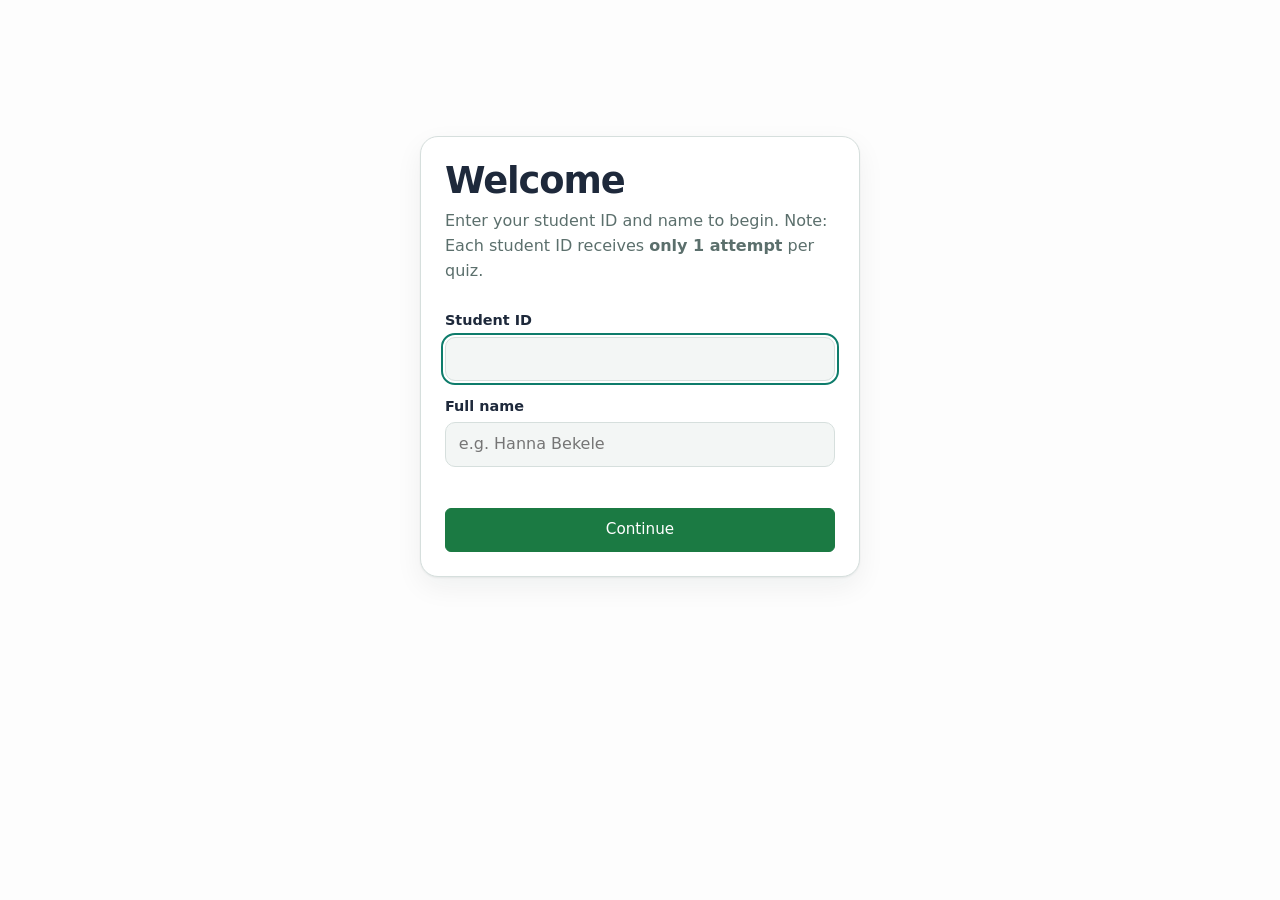
<file: index.html>
<!DOCTYPE html>
<html lang="en">
<head>
<meta charset="utf-8">
<meta name="viewport" content="width=device-width,initial-scale=1">
<title>Practice Quizzes</title>
<meta name="description" content="Practice quizzes arranged just for you.">
<link rel="stylesheet" href="style.css">
<style>
  :root {
    --osz: 1.05rem;
    --primary: #1b7a43;
    --primary-hover: #156336;
    --danger: #dc2626;
    --text: #1e293b;
    --text-muted: #64748b;
    --bg-badge: #e9ecef;
  }

  body {
    font-family: system-ui, -apple-system, BlinkMacSystemFont, "Segoe UI", Roboto, sans-serif;
    color: var(--text);
    margin: 0;
    padding: 1.5rem 1rem;
    display: flex;
    justify-content: center;
    background-color: #fdfdfd;
  }

  main {
    width: 100%;
    max-width: 680px;
  }

  /* Question Header */
  .q {
    font-size: var(--osz);
    font-weight: 600;
    line-height: 1.5;
    margin: 1.25rem 0 1rem;
  }
  .q .no {
    font-weight: 700;
    margin-right: 0.25rem;
  }

  /* --- Option Styling --- */
  .opts {
    display: flex;
    flex-direction: column;
    gap: 0.6rem;
    margin: 1.25rem 0;
  }

  .opt {
    display: flex;
    align-items: center;
    gap: 0.85rem;
    padding: 0.5rem 0.75rem;
    border-radius: 8px;
    cursor: pointer;
    user-select: none;
    font-size: var(--osz);
    color: var(--text);
    outline: none;
    transition: background-color 0.15s ease;
  }

  .opt:hover {
    background-color: #f8fafc;
  }

  .opt:focus-visible {
    box-shadow: 0 0 0 2px var(--primary);
  }

  /* Circular Badge (Unselected) */
  .opt .ltr {
    width: 32px;
    height: 32px;
    flex-shrink: 0;
    border-radius: 50%;
    background-color: var(--bg-badge);
    color: var(--text-muted);
    font-weight: 700;
    font-size: 0.95rem;
    display: inline-flex;
    align-items: center;
    justify-content: center;
    transition: background-color 0.15s ease, color 0.15s ease;
  }

  /* --- Selected Badge State --- */
  .opt.sel .ltr {
    background-color: var(--primary);
    color: #ffffff;
  }

  .opt.sel {
    font-weight: 500;
    color: #0f172a;
  }

  /* Navigation & Utility */
  .nav2 {
    display: flex;
    gap: 0.5rem;
    margin-top: 1.5rem;
    justify-content: flex-end;
  }
  .nav2 .exit { margin-right: auto; }
  .btn {
    padding: 0.55rem 1.1rem;
    border-radius: 6px;
    border: 1px solid #cbd5e1;
    background: #fff;
    font-size: 0.95rem;
    cursor: pointer;
  }
  .btn.primary {
    background: var(--primary);
    border-color: var(--primary);
    color: #fff;
    font-weight: 500;
  }
  .btn.primary:hover { background: var(--primary-hover); }
  .btn.ghost { border-color: transparent; background: transparent; }
  .btn.ghost:hover { background: #f1f5f9; }
  .btn:disabled { opacity: 0.55; cursor: not-allowed; }

  .rtop {
    display: flex;
    align-items: center;
    gap: 1rem;
    color: var(--text-muted);
    font-size: 0.9rem;
    margin-bottom: 1rem;
  }
  .prog {
    flex: 1;
    height: 6px;
    background: #e2e8f0;
    border-radius: 99px;
    overflow: hidden;
  }
  .prog i {
    display: block;
    height: 100%;
    background: var(--primary);
  }
  .exp {
    margin-top: 1rem;
    padding: 0.85rem;
    background: #f8fafc;
    border-left: 4px solid var(--primary);
    border-radius: 4px;
  }
  .toast {
    position: fixed;
    bottom: 1.5rem;
    left: 50%;
    transform: translateX(-50%);
    background: #1e293b;
    color: #fff;
    padding: 0.6rem 1.2rem;
    border-radius: 99px;
    font-size: 0.9rem;
    z-index: 999;
  }
  .warning-badge {
    display: inline-block;
    padding: 0.2rem 0.6rem;
    background: #fee2e2;
    color: #991b1b;
    border-radius: 4px;
    font-size: 0.8rem;
    font-weight: 600;
  }
</style>
</head>
<body>
<main id="app"></main>
<div class="toast" id="toast" role="status" hidden></div>

<script src="common.js"></script>
<script>
window.$ = window.$ || (s => document.querySelector(s));
window.L = window.L || ['A', 'B', 'C', 'D', 'E', 'F', 'G', 'H'];
window.esc = window.esc || (s => String(s ?? '').replace(/&/g, '&amp;').replace(/</g, '&lt;').replace(/>/g, '&gt;').replace(/"/g, '&quot;'));
window.lsJSON = window.lsJSON || ((k, d) => { try { return JSON.parse(localStorage.getItem(k)) ?? d; } catch { return d; } });
window.lsSet = window.lsSet || ((k, v) => localStorage.setItem(k, v));
window.lsDel = window.lsDel || (k => localStorage.removeItem(k));
window.toast = window.toast || (m => {
  const t = $('#toast'); if (!t) return;
  t.textContent = m; t.hidden = false;
  clearTimeout(t._t); t._t = setTimeout(() => (t.hidden = true), 2600);
});
window.setStatus = window.setStatus || ((id, m, c) => {
  const el = $('#' + id); if (!el) return;
  el.textContent = m; el.className = 'status ' + (c || '');
});

const ALLOWED_IDS = Array.from({length: 10}, (_, i) => 'vac' + (i + 1));
const RESULTS_URL = '';
const TAGLINE = 'Only one attempt is allowed per student ID. Questions are arranged uniquely for you.';
const normId = s => s.replace(/\s+/g, '').toLowerCase();
const isAllowed = id => ALLOWED_IDS.includes(normId(id));

/* ---- data ---- */
const SAMPLE = [
  { q: 'Compassion means deep sympathy for suffering plus a strong desire to:', o: ['Ignore it', 'Transfer the patient', 'Alleviate it', 'Record it'], a: 2, e: 'Compassion involves both feeling empathy and taking action to help.' },
  { q: 'Which Gradle property generates the package for the R class and BuildConfig?', o: ['applicationId', 'namespace', 'versionName', 'packageName'], a: 1, e: 'namespace controls where R and BuildConfig are generated.' },
  { q: 'What uniquely identifies your app on a device and on Google Play?', o: ['Namespace', 'Source package folder', 'Application ID', 'App label'], a: 2, e: 'The application ID is the identity of the app.' }
];
const DEMO = { id: 'demo', title: 'Sample quiz', count: SAMPLE.length };
let index = null, indexErr = false;

async function loadIndex() {
  try {
    const r = await fetch('quizzes/index.json?v=' + Date.now(), { cache: 'no-store' });
    if (!r.ok) throw 0;
    index = (await r.json()).quizzes || [];
    indexErr = false;
  } catch {
    index = [DEMO];
    indexErr = true;
  }
  return index;
}

async function loadQuiz(id) {
  if (id === 'demo') return { title: DEMO.title, questions: SAMPLE };
  const r = await fetch(`quizzes/${encodeURIComponent(id)}.json?v=${Date.now()}`, { cache: 'no-store' });
  if (!r.ok) throw new Error('Could not load that quiz.');
  return r.json();
}

/* ---- identity & shuffle ---- */
const me = {
  get() { const o = lsJSON('qm-student', null); return o && o.id && o.name && isAllowed(o.id) ? o : null; },
  set(id, name) { id = id.trim(); lsSet('qm-student', JSON.stringify({ id, name: name.trim().replace(/\s+/g, ' '), key: normId(id) })); },
  clear() { lsDel('qm-student'); }
};

function hash32(s) {
  let h = 1779033703 ^ s.length;
  for (let i = 0; i < s.length; i++) {
    h = Math.imul(h ^ s.charCodeAt(i), 3432918353);
    h = h << 13 | h >>> 19;
  }
  h = Math.imul(h ^ h >>> 16, 2246822507);
  h = Math.imul(h ^ h >>> 13, 3266489909);
  return (h ^= h >>> 16) >>> 0;
}

function seeded(seed) {
  let a = hash32(seed);
  return () => {
    a |= 0; a = a + 0x6D2B79F5 | 0;
    let t = Math.imul(a ^ a >>> 15, 1 | a);
    t = t + Math.imul(t ^ t >>> 7, 61 | t) ^ t;
    return ((t ^ t >>> 14) >>> 0) / 4294967296;
  };
}

function shuffleWith(arr, rand) {
  const a = [...arr];
  for (let n = a.length - 1; n > 0; n--) {
    const j = Math.floor(rand() * (n + 1));
    [a[n], a[j]] = [a[j], a[n]];
  }
  return a;
}

const FIXED = /\b(?:all|none|both|neither)\s+(?:of\s+)?(?:the\s+)?(?:above|these|them)\b|\b(?:both\s+)?\(?[A-D]\)?\s+(?:and|&|or)\s+\(?[A-D]\)?\b|\bany of the above\b/i;

function personalize(questions, key, quizId) {
  const rand = seeded(key + '|' + quizId);
  return shuffleWith(questions.map((q, i) => ({ ...q, qi: i })), rand).map(q => {
    if (q.o.some(t => FIXED.test(t))) return { ...q, om: q.o.map((_, i) => i) };
    const perm = shuffleWith(q.o.map((_, i) => i), rand);
    return { ...q, o: perm.map(i => q.o[i]), a: q.a > -1 ? perm.indexOf(q.a) : -1, om: perm };
  });
}

/* ---- stats & sync ---- */
const bkey = id => (me.get()?.key || '') + ':' + id;
const hasAttempted = id => (lsJSON('qm-att', {})[bkey(id)] || 0) >= 1;
const bump = k => { const a = lsJSON('qm-att', {}); a[k] = (a[k] || 0) + 1; lsSet('qm-att', JSON.stringify(a)); return a[k]; };
const setBest = (id, r, t) => { id = bkey(id); const b = lsJSON('qm-best', {}), o = b[id]; if (!o || r / t >= o.r / o.t) b[id] = { r, t }; lsSet('qm-best', JSON.stringify(b)); };
const outbox = { get: () => lsJSON('qm-outbox', []), set(a) { lsSet('qm-outbox', JSON.stringify(a)); } };

function submitResult(right, total) {
  if (!RESULTS_URL || !total || R.sent) return;
  R.sent = true;
  const st = me.get();
  outbox.set([...outbox.get(), {
    sid: Math.random().toString(36).slice(2) + Date.now().toString(36),
    quizId: R.id, title: R.title, studentId: st.id, name: st.name,
    attempt: 1, score: right, total, secs: Math.round((Date.now() - R.t0) / 1000),
    answers: R.Q.map((q, k) => ({ qi: q.qi, oi: R.picks[k] == null ? -1 : q.om[R.picks[k]] }))
  }]);
  flushOutbox(true);
}

let flushing = false;
async function flushOutbox(show) {
  if (!RESULTS_URL || flushing) return;
  flushing = true;
  try {
    while (outbox.get().length > 0) {
      const p = outbox.get()[0];
      const r = await fetch(RESULTS_URL, {
        method: 'POST',
        headers: { 'Content-Type': 'text/plain;charset=utf-8' },
        body: JSON.stringify(p)
      });
      if (!r.ok) throw 0;
      const j = await r.json();
      if (!j.ok && j.error !== 'unknown student') throw 0;
      outbox.set(outbox.get().filter(x => x.sid !== p.sid));
    }
    if (show) setStatus('sub-st', 'Result submitted successfully.', 'ok');
  } catch {
    if (show) setStatus('sub-st', 'Result saved locally. It will sync automatically next time.', 'err');
  } finally {
    flushing = false;
  }
}

/* ---- views ---- */
let R = null;

function viewRegister() {
  $('#app').innerHTML = `<div class="reg panel"><h1>Welcome</h1>
  <p class="lede">Enter your student ID and name to begin. Note: Each student ID receives <strong>only 1 attempt</strong> per quiz.</p>
  <form id="reg" novalidate>
    <label class="f" for="r-id">Student ID</label><input type="text" id="r-id" maxlength="30" autocomplete="off">
    <label class="f" for="r-name">Full name</label><input type="text" id="r-name" maxlength="60" autocomplete="name" placeholder="e.g. Hanna Bekele">
    <p class="status err" id="r-err" aria-live="polite"></p>
    <button class="btn primary">Continue</button></form></div>`;
  $('#r-id').focus();
  $('#reg').onsubmit = e => {
    e.preventDefault();
    const id = $('#r-id').value.trim(), name = $('#r-name').value.trim(), err = m => setStatus('r-err', m, 'err');
    if (!id) return err('Enter your student ID.');
    if (!isAllowed(id)) return err('This student ID is not registered. Please check and try again.');
    if (name.length < 2) return err('Enter your full name.');
    me.set(id, name);
    route();
  };
}

async function viewLibrary() {
  const st = me.get();
  if (!st) return viewRegister();
  $('#app').innerHTML = '<p class="muted">Loading quizzes…</p>';
  const list = await loadIndex(), b = lsJSON('qm-best', {});
  $('#app').innerHTML = `
  <div class="row between" style="display:flex;justify-content:space-between;align-items:center;margin-bottom:0.5rem;"><h1 style="margin:0">Hi, ${esc(st.name.split(' ')[0])} (${esc(st.id)})</h1>
    <button class="btn ghost sm" id="logout">Logout</button></div>
  <p class="lede" style="margin-top:0.25rem;margin-bottom:1.5rem;">${esc(TAGLINE)}</p>
  ${indexErr ? '<p class="notice">No published quizzes found yet. Showing sample quiz.</p>' : ''}
  <div class="cards" id="cards"></div>`;
  
  $('#logout').onclick = () => { me.clear(); R = null; route(); };

  const draw = () => {
    $('#cards').innerHTML = list.length ? list.map(x => {
      const alreadyDone = hasAttempted(x.id);
      const s = b[bkey(x.id)];
      return `<article class="qc" style="margin-bottom:1.5rem;padding:1rem;border:1px solid #e2e8f0;border-radius:8px"><h3>${esc(x.title)}</h3>
      <div class="meta" style="margin:0.5rem 0">
        <span>${x.count} question${x.count === 1 ? '' : 's'}</span>
        ${alreadyDone ? ` · <span class="warning-badge">Completed (${s ? `${s.r}/${s.t}` : 'Attempted'})</span>` : ''}
      </div>
      <div class="row">
        ${alreadyDone
          ? `<button class="btn" disabled>Completed (No re-takes allowed)</button>`
          : `<button class="btn primary" data-start="${esc(x.id)}">Start quiz</button>`}
      </div></article>`;
    }).join('') : '<p class="empty">No quizzes available yet.</p>';
  };
  draw();

  $('#cards').onclick = async e => {
    const btn = e.target.closest('[data-start]');
    if (!btn) return;
    const qid = btn.dataset.start;
    if (hasAttempted(qid)) {
      toast('You have already taken this quiz. No second attempts are allowed.');
      return;
    }
    btn.disabled = true;
    try {
      const quiz = await loadQuiz(qid);
      if (!quiz.questions?.length) throw new Error('This quiz is empty.');
      const Q = personalize(quiz.questions, st.key, qid);
      R = { t0: Date.now(), id: qid, title: quiz.title, Q, mode: 'quiz', i: 0, picks: Array(Q.length).fill(null) };
      drawRun();
    } catch (err) {
      toast(err.message || 'Could not open quiz.');
      btn.disabled = false;
    }
  };
}

const head = () => `<div class="rtop"><strong>${esc(R.title)}</strong><div class="prog" aria-hidden="true"><i style="width:${Math.round((R.i + 1) / R.Q.length * 100)}%"></i></div><span class="cnt">${R.i + 1} / ${R.Q.length}</span></div>`;
const drawRun = () => { window.scrollTo({ top: 0 }); drawQuiz(); };

function drawQuiz() {
  const q = R.Q[R.i], p = R.picks[R.i], last = R.i === R.Q.length - 1;
  $('#app').innerHTML = `${head()}
  <h2 class="q"><span class="no">${R.i + 1}.</span> ${esc(q.q)}</h2>
  <div class="opts" role="radiogroup" aria-label="Answers">${q.o.map((t, k) => {
    const c = 'opt' + (p === k ? ' sel' : '');
    const isFocusable = p === k || (p == null && k === 0);
    return `<div class="${c}" data-k="${k}" role="radio" aria-checked="${p === k}" tabindex="${isFocusable ? 0 : -1}"><span class="ltr">${L[k]}</span><span>${esc(t)}</span></div>`;
  }).join('')}</div>
  <div class="nav2"><button class="btn ghost exit" data-act="exit">Exit</button>
    <button class="btn ghost" data-act="prev" ${R.i ? '' : 'disabled'}>Previous</button>
    <button class="btn primary" data-act="next">${last ? 'Finish' : 'Next'}</button></div>`;
}

function pick(k) {
  const q = R.Q[R.i];
  if (k < 0 || k >= q.o.length) return;
  R.picks[R.i] = k;
  drawQuiz();
  $('.opt.sel')?.focus();
}

function drawResult() {
  window.scrollTo({ top: 0 });
  R.mode = 'result';
  const { Q, picks } = R, n = Q.filter(q => q.a > -1).length, right = Q.filter((q, k) => picks[k] === q.a).length, skipped = picks.filter(p => p == null).length, pct = n ? Math.round(right / n * 100) : 0, st = me.get();
  
  // Permanently mark attempt for this student ID
  bump(bkey(R.id));
  if (n) setBest(R.id, right, n);
  
  R.slip = `Quiz: ${R.title}\nStudent: ${st.name} (${st.id})\nScore: ${right} / ${n} (${pct}%)\nAttempt: 1 (Final)\nDate: ${new Date().toLocaleString()}`;
  queueMicrotask(() => submitResult(right, n));
  
  $('#app').innerHTML = `
  <div class="panel score" style="text-align:center;margin:1.5rem 0;"><div class="big" style="font-size:2.5rem;font-weight:700;">${right}<small style="font-size:1.2rem;color:var(--text-muted)"> / ${n}</small></div>
    <p>${n ? `${pct}% correct${skipped ? `, ${skipped} unanswered` : ''}.` : 'This quiz has no answer key.'}</p>
    <p style="color:var(--text-muted);font-size:0.9rem;">Your attempt has been submitted and recorded. No retakes are permitted.</p>
  </div>
  <div class="panel" style="padding:1rem;background:#f8fafc;border-radius:8px"><h2>Result slip</h2><pre style="background:#fff;padding:1rem;border:1px solid #e2e8f0;border-radius:4px">${esc(R.slip)}</pre>
    <div class="row" style="margin-top:.8rem;display:flex;gap:0.5rem"><button class="btn sm" data-act="copy">Copy</button></div>
    <p class="status info" id="sub-st" aria-live="polite"></p></div>`;
}

const ACTIONS = {
  exit() { R = null; route(); },
  prev() { R.i--; drawRun(); },
  next() {
    if (R.i === R.Q.length - 1) return drawResult();
    R.i = (R.i + 1) % R.Q.length;
    drawRun();
  },
  copy() { navigator.clipboard?.writeText(R.slip).then(() => toast('Copied'), () => toast('Select text to copy.')); }
};

const route = () => R ? drawRun() : viewLibrary();

/* ---- events ---- */
$('#app').addEventListener('click', e => {
  if (!R) return;
  const o = e.target.closest('.opts .opt[data-k]');
  if (o && R.mode === 'quiz') return pick(+o.dataset.k);
  const a = e.target.closest('[data-act]');
  if (a) ACTIONS[a.dataset.act]?.();
});

$('#app').addEventListener('keydown', e => {
  if (!R || (e.key !== ' ' && e.key !== 'Enter')) return;
  if (R.mode === 'quiz' && e.target.matches('.opts .opt[data-k]')) { e.preventDefault(); pick(+e.target.dataset.k); }
});

addEventListener('keydown', e => {
  if (!R || R.mode === 'result' || e.target.matches('textarea,input,select') || e.ctrlKey || e.metaKey || e.altKey) return;
  if (e.key === 'ArrowRight') return ACTIONS.next();
  if (e.key === 'ArrowLeft' && R.i > 0) return ACTIONS.prev();
  if (R.mode === 'quiz') {
    const d = /^[1-8]$/.test(e.key) ? +e.key - 1 : e.key.length === 1 ? 'abcdefgh'.indexOf(e.key.toLowerCase()) : -1;
    if (d > -1) pick(d);
  }
});

route();
if (me.get()) flushOutbox(false);
</script>
</body>
</html>
</file>
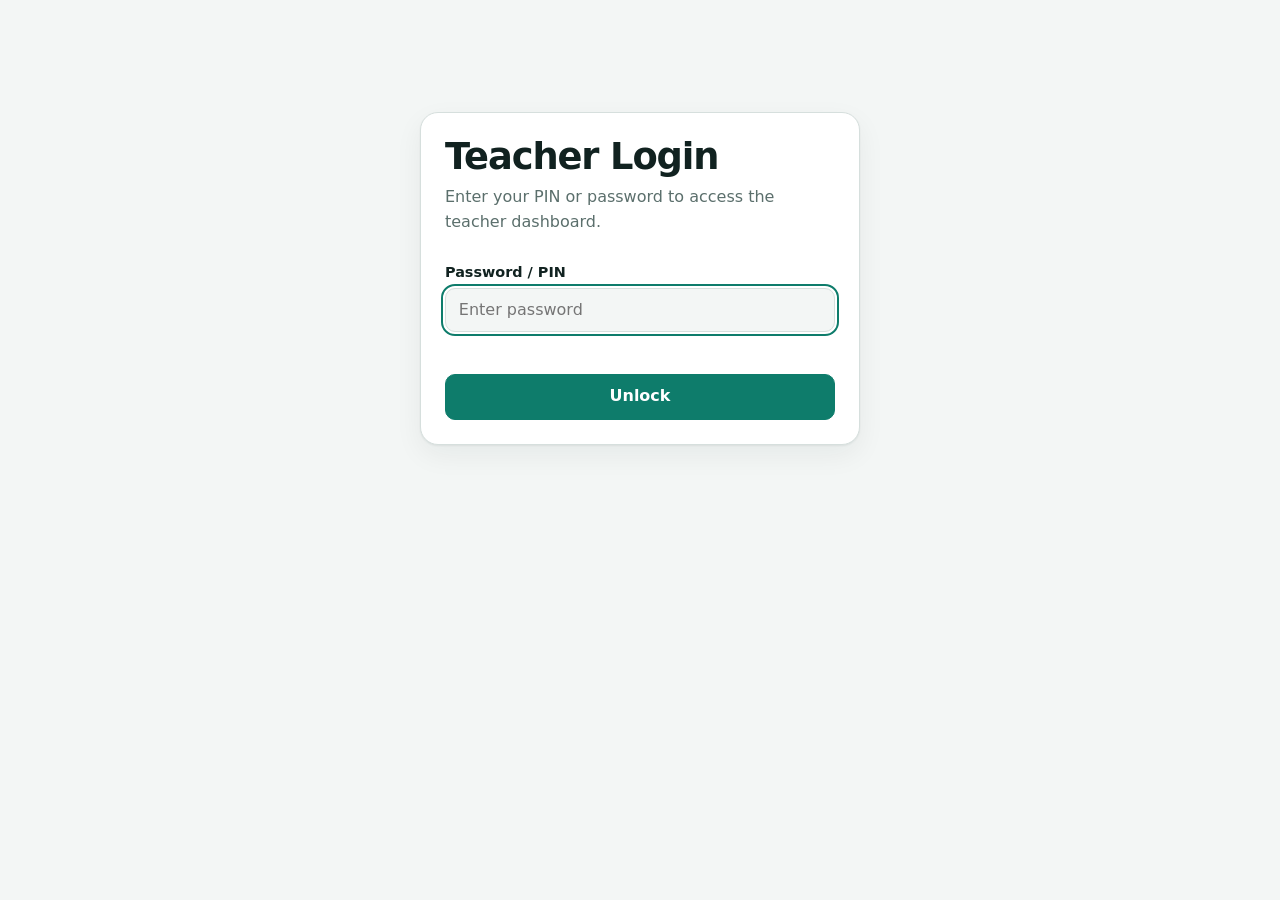
<file: teacher.html>
<!DOCTYPE html>
<html lang="en">
<head>
<meta charset="utf-8">
<meta name="viewport" content="width=device-width,initial-scale=1">
<meta name="robots" content="noindex,nofollow">
<title>Quiz hub - Teacher Portal</title>
<link rel="stylesheet" href="style.css">
</head>
<body>
<main id="app"></main>
<div class="toast" id="toast" role="status" hidden></div>
<script src="common.js"></script>
<script>
/* Set PIN='' to disable the lock. NOTE: this is only a convenience gate (client-side);
   real protection is the GitHub token, which is required to publish or delete. */
const PIN='123';
const DEFAULT_REPO='oxpc/s',DEFAULT_BRANCH='main';

/* ---------- lock screen ---------- */
const unlocked=()=>!PIN||lsGet('qm-t-pin',true)==='ok';
const checkAccess=()=>unlocked()?dashboard():lockScreen();
function lockScreen(){
  $('#app').innerHTML=`<div class="reg panel"><h1>Teacher Login</h1>
  <p class="lede">Enter your PIN or password to access the teacher dashboard.</p>
  <form id="lock" novalidate><label class="f" for="pin">Password / PIN</label>
  <input type="password" id="pin" autocomplete="current-password" placeholder="Enter password">
  <p class="status err" id="pin-err" aria-live="polite"></p><button class="btn primary">Unlock</button></form></div>`;
  $('#pin').focus();
  $('#lock').onsubmit=e=>{
    e.preventDefault();
    if($('#pin').value===PIN){lsSet('qm-t-pin','ok',true);checkAccess()}
    else{setStatus('pin-err','Incorrect password. Try again.','err');$('#pin').select()}
  };
}

/* ---------- parser (questions from pasted text / docx) ---------- */
const OPT=/^\(?([A-Ha-h])(?:\)|[.:]\s|\s[-–—]\s)\s*(.+)$/,
  QN=/^(?:q(?:uestion)?\.?\s*)?(\d+)\s*[.):\-]\s*(.+)$/i,
  BN=/^(?:q(?:uestion)?\.?\s*(\d+)\s*[.):\-]?|(\d+)\s*[.):])$/i,
  ANS=/^(?:the\s+)?(?:correct(?:\s+(?:answer|option|choice))?|answer|ans\.?|key|solution)\s*(?:[:=\-–—]|\bis\b)\s*(.+)$/i,
  ANS2=/^(?:correct\s+)?(?:answer|ans)\.?\s+\(?([A-Ha-h])\)?[.)]?$/i,
  KEYLINE=/^(?:(?:q\s*)?\d+\s*[.):\-]?\s*\(?[A-Ha-h]\)?[\s.,;]*)+$/i,
  EXPL=/^(?:explanation|rationale|reason|why|note)\s*[:\-]\s*/i,
  MK=/\s*(?:[✓✔✅]|\((?:correct|answer|\*)\)|\[(?:correct|x|\*)\])\s*$/i,
  LM=/^(?:[✓✔✅]|\[x\])\s*/i,
  norm=s=>s.toLowerCase().replace(/[^\p{L}\p{N}]+/gu,' ').trim();

function resolve(s,o){
  s=s.trim();const ns=norm(s);
  const k=o.findIndex(t=>{const n=norm(t);return n&&(ns===n||(n.length>3&&ns.startsWith(n+' ')))});
  if(k>-1)return{a:k,e:ns===norm(o[k])?'':s.slice(o[k].length).replace(/^[\s.:,;\-–—)]+/,'')};
  const m=s.match(/^\(?([A-Ha-h]|[1-9])\)?(?=[.:\-–—)\s]|$)[.:\-–—)]?\s*(.*)$/);
  if(!m)return{a:-1,e:''};
  const a=/\d/.test(m[1])?+m[1]-1:'abcdefgh'.indexOf(m[1].toLowerCase());
  return{a,e:norm(m[2])===norm(o[a]||'')?'':m[2]};
}

function parse(raw){
  const all=[],key={};let cur=null,blank=false;
  const opts=c=>c.o.length>1?c.o.length:c.p.length;
  const fin=()=>{
    const c=cur;cur=null;if(!c)return;
    let o=c.o,q=c.q;
    if(o.length>1){if(c.p.length)q+='\n'+c.p.join('\n')}else o=c.p;
    if(!q||o.length<2)return;
    let a=-1,e=c.x.join(' ');
    if(c.ar!=null){const r=resolve(c.ar,o);a=r.a;e=(r.e+' '+e).trim()}
    if(a<0&&c.mark!=null)a=c.mark;
    all.push({q:q.trim(),o,a,e,n:c.n});
  };
  const mk=(t,n)=>{fin();cur={q:t,o:[],p:[],x:[],a:-1,ar:null,mark:null,n}};
  const add=(arr,t)=>{let c=false;t=t.replace(MK,()=>(c=true,'')).replace(LM,()=>(c=true,'')).trim();if(c)cur.mark=arr.length;arr.push(t)};
  const isNew=n=>!cur||opts(cur)>1||n===(cur.n??0)+1||(cur.n==null&&!cur.o.length&&!cur.p.length);
  for(let l of raw.replace(/\r/g,'').split('\n')){
    if(/^\s*```/.test(l))continue;
    l=l.replace(/\*\*/g,'').replace(/`/g,'').trim().replace(/^#+\s*/,'').replace(/^>\s*/,'').replace(/^[-*•–]\s+/,'');
    if(!l||/^[-=_*]{3,}$/.test(l)){blank=true;continue}
    blank=false;
    if(/^(?:answer\s*key|answers|key)\s*:?$/i.test(l))continue;
    let m;
    if(KEYLINE.test(l)){for(const k of l.matchAll(/(\d+)\s*[.):\-]?\s*\(?([A-Ha-h])\)?/g))key[k[1]]=k[2].toLowerCase();continue}
    if(cur&&cur.ar==null&&opts(cur)>1&&(m=l.match(ANS)||l.match(ANS2))){cur.ar=m[1];continue}
    if(cur&&cur.ar==null&&(m=l.match(OPT))&&m[1].toUpperCase()===L[cur.o.length]){
      const segs=cur.o.length?[l]:l.split(/\s+(?=\(?[B-Hb-h](?:\)|\.\s))/);
      segs.forEach((s,k)=>{const x=s.match(OPT);if(x&&x[1].toUpperCase()===L[cur.o.length])add(cur.o,x[2]);else if(k)cur.o[cur.o.length-1]+=' '+s});
      continue;
    }
    if((m=l.match(QN))&&isNew(+m[1])){mk(m[2],+m[1]);continue}
    if((m=l.match(BN))&&isNew(+(m[1]||m[2]))){mk('',+(m[1]||m[2]));continue}
    if(!cur){mk(l,null);continue}
    if(!cur.q){cur.q=l;continue}
    const done=cur.ar!=null;
    const nq=done?((blank&&!EXPL.test(l))||l.endsWith('?')):(opts(cur)>1&&l.endsWith('?'))||(blank&&opts(cur)>=2);
    if(nq){mk(l,null);continue}
    if(done)cur.x.push(l.replace(EXPL,''));
    else if(cur.o.length)cur.o[cur.o.length-1]+=' '+l;
    else add(cur.p,l);
  }
  fin();
  all.forEach((x,k)=>{if(x.a<0){const c=key[x.n||k+1];if(c)x.a='abcdefgh'.indexOf(c)}});
  return all.filter(x=>x.a<x.o.length).map(({q,o,a,e})=>({q,o,a,e}));
}

/* JSZip is only fetched when a .docx is actually opened */
const loadZip=()=>window.JSZip?Promise.resolve():new Promise((ok,no)=>{
  const s=document.createElement('script');s.src='https://cdnjs.cloudflare.com/ajax/libs/jszip/3.10.1/jszip.min.js';
  s.onload=ok;s.onerror=()=>no(new Error('Could not load the .docx reader. Check your connection.'));document.head.append(s);
});
async function docxText(f){
  await loadZip();
  const zip=await JSZip.loadAsync(await f.arrayBuffer()),entry=zip.file('word/document.xml');
  if(!entry)throw new Error('Not a valid .docx file.');
  const xml=new DOMParser().parseFromString(await entry.async('string'),'application/xml');
  const on=(r,tag)=>{const n=r.getElementsByTagName('w:rPr')[0]?.getElementsByTagName(tag)[0];return!!n&&!['0','false','none'].includes(n.getAttribute('w:val')||'')};
  const lines=[];
  for(const p of xml.getElementsByTagName('w:p')){
    let t='',mark=true,any=false;
    for(const r of p.getElementsByTagName('w:r')){
      let s='';
      for(const n of r.childNodes){
        if(n.nodeName==='w:t')s+=n.textContent;
        else if(n.nodeName==='w:tab')s+=' ';
        else if(n.nodeName==='w:br')s+='\n';
      }
      if(!s.trim()){t+=s;continue}
      any=true;t+=s;
      if(!(on(r,'w:highlight')||on(r,'w:shd'))&&!on(r,'w:b'))mark=false;
    }
    t=t.replace(/[ \t]+/g,' ').trim();
    if(any&&mark&&OPT.test(t))t+=' ✓';
    lines.push(t);
  }
  const first=lines.findIndex(l=>QN.test(l)&&+l.match(QN)[1]===1);
  return(first>0?lines.slice(first):lines).join('\n');
}

/* ---------- GitHub API ---------- */
let cfg={repo:lsGet('qm-repo')||DEFAULT_REPO,branch:lsGet('qm-branch')||DEFAULT_BRANCH,token:lsGet('qm-token',true)||lsGet('qm-token')||''};
let D={title:'',id:null,qs:[]},ghList=null,src;
const hasToken=()=>cfg.repo&&cfg.token;
const b64=s=>{let r='';new TextEncoder().encode(s).forEach(x=>r+=String.fromCharCode(x));return btoa(r)};
const unb64=s=>new TextDecoder().decode(Uint8Array.from(atob(s.replace(/\s/g,'')),c=>c.charCodeAt(0)));

async function gh(path,opt={}){
  const url=`https://api.github.com/repos/${cfg.repo}${path?'/'+path.replace(/^\/+/,''):''}`;
  let r;
  try{
    r=await fetch(url,{...opt,headers:{Accept:'application/vnd.github+json','X-GitHub-Api-Version':'2022-11-28',Authorization:'Bearer '+cfg.token.trim(),...opt.headers}});
  }catch{throw new Error('Connection failed. If you use Brave or an ad-blocker, please disable shields for this page.')}
  if(r.status===404&&opt.allow404)return null;
  if(!r.ok){
    let m='';try{m=(await r.json()).message}catch{}
    throw new Error({
      401:'Invalid or expired GitHub token. Please create a new token.',
      403:'Token lacks permission. It needs "Contents: Read and write" on repository '+cfg.repo,
      404:`Repository "${cfg.repo}" or branch "${cfg.branch}" was not found.`,
      409:'The repository changed while saving. Try again.',
      422:'GitHub refused change: '+m
    }[r.status]||m||'GitHub error '+r.status);
  }
  return r.status===204?null:r.json();
}
async function getFile(path){
  const j=await gh(`contents/${path}?ref=${encodeURIComponent(cfg.branch)}`,{allow404:true,cache:'no-store'});
  return j?{sha:j.sha,text:unb64(j.content)}:null;
}
const putFile=(path,text,sha,msg)=>gh(`contents/${path}`,{method:'PUT',body:JSON.stringify({message:msg,content:b64(text),branch:cfg.branch,...(sha?{sha}:{})})});
async function readIndex(){
  const f=await getFile('quizzes/index.json');let list=[];
  if(f)try{list=JSON.parse(f.text).quizzes||[]}catch{}
  return{sha:f?.sha,list};
}
async function writeIndex(mutate,msg){
  const{sha,list}=await readIndex(),next=mutate(list);
  await putFile('quizzes/index.json',JSON.stringify({quizzes:next},null,2)+'\n',sha,msg);
  return next;
}

/* ---------- dashboard ---------- */
function dashboard(){
  $('#app').innerHTML=`
  <div class="row between"><h1 style="margin:0">Teacher</h1>${PIN?'<button class="btn ghost sm danger" id="lock-btn">Lock</button>':''}</div>
  <p class="lede">Upload a Word or text file, check the answers, and publish. Students see it on the home page right away.</p>
  <div class="steps">
    <section class="panel n" id="p-conn"></section>
    <section class="panel n"><h2>Add a quiz</h2>
      <div class="row">
        <button class="btn" id="up">Upload .docx or text file</button>
        <input id="file" type="file" accept=".txt,.md,.docx,text/plain,application/vnd.openxmlformats-officedocument.wordprocessingml.document" hidden>
        <button class="btn ghost" id="sample">Use sample</button><button class="btn ghost" id="clear">Clear</button>
      </div>
      <label class="f" for="src">…or paste the questions <small>(you can also drop a file here)</small></label>
      <textarea id="src" spellcheck="false" placeholder="1. Question text&#10;A. Option&#10;B. Option&#10;Answer: B"></textarea>
      <p class="status info" id="parse-status" aria-live="polite"></p>
      <details><summary>Supported formats</summary>
        <p>Numbered or plain questions, options lettered <code>A.</code> <code>A)</code> <code>(A)</code> or one per line. The answer can be <code>Answer: B</code>, the option text, a ✓ next to the option, or a key at the end like <code>1. B  2. C</code>. In Word files, bold or highlighted options count as correct.</p></details>
    </section>
    <section class="panel n" id="p-edit" hidden></section>
    <section class="panel" id="p-list"></section>
  </div>
  <p class="foot">Only someone with your GitHub token can publish or delete.</p>`;
  $('#lock-btn')&&($('#lock-btn').onclick=()=>{lsDel('qm-t-pin');checkAccess()});
  drawConn();drawPublished();
  src=$('#src');src.value=lsGet('qm-draft',true)||'';
  src.oninput=parseSrc;
  $('#up').onclick=()=>$('#file').click();
  $('#file').onchange=async e=>{await loadFile(e.target.files[0]);e.target.value=''};
  ['dragover','dragleave','drop'].forEach(t=>src.addEventListener(t,e=>{e.preventDefault();src.classList.toggle('drag',t==='dragover');if(t==='drop')loadFile(e.dataTransfer.files[0])}));
  $('#sample').onclick=()=>{D.id=null;D.title='Sample quiz';src.value='1. Which property identifies your app?\nA) Namespace\nB) Application ID\nAnswer: B';parseSrc()};
  $('#clear').onclick=()=>{D={title:'',id:null,qs:[]};src.value='';parseSrc();src.focus()};
  parseSrc();
}

function drawConn(){
  const el=$('#p-conn'),ok=hasToken()&&!el.dataset.open;
  el.innerHTML=`<h2>Connect to GitHub</h2>`+(ok?
  `<p class="muted" style="margin:0 0 .6rem">Publishing to <strong>${esc(cfg.repo)}</strong> (${esc(cfg.branch)}).</p>
   <div class="row"><button class="btn sm" id="c-edit">Change</button><button class="btn sm ghost danger" id="c-out">Forget token</button></div>`:
  `<div class="grid2"><div><label class="f" for="c-repo">Repository</label><input type="text" id="c-repo" value="${esc(cfg.repo)}" placeholder="owner/name"></div>
   <div><label class="f" for="c-br">Branch</label><input type="text" id="c-br" value="${esc(cfg.branch)}"></div></div>
   <label class="f" for="c-tok">Access token <small>(fine-grained, Contents: Read and write)</small></label>
   <input type="password" id="c-tok" value="${esc(cfg.token)}" placeholder="github_pat_…" autocomplete="off">
   <label class="chk" style="margin-top:.7rem"><input type="checkbox" id="c-rem" ${lsGet('qm-token')?'checked':''}> Remember on this device</label>
   <div class="row" style="margin-top:.8rem"><button class="btn primary" id="c-go">Connect</button></div>`)+
  `<p class="status info" id="c-st" aria-live="polite"></p>`;
  const g=id=>$('#'+id);
  if(g('c-edit'))g('c-edit').onclick=()=>{el.dataset.open='1';drawConn()};
  if(g('c-out'))g('c-out').onclick=()=>{cfg.token='';lsDel('qm-token');ghList=null;delete el.dataset.open;drawConn();drawPublished();drawEditor()};
  if(g('c-go'))g('c-go').onclick=async()=>{
    const repo=g('c-repo').value.trim().replace(/^https?:\/\/github\.com\//i,'').replace(/\.git$/i,'').replace(/^\/+|\/+$/g,'')||DEFAULT_REPO,
      branch=g('c-br').value.trim()||DEFAULT_BRANCH,token=g('c-tok').value.trim();
    if(!token)return setStatus('c-st','Please paste your GitHub token.','err');
    if(!/^[\w.-]+\/[\w.-]+$/.test(repo))return setStatus('c-st','Repository must be in "owner/name" format.','err');
    cfg={repo,branch,token};ghList=null;
    setStatus('c-st','Connecting to GitHub…');
    try{
      await gh('');
      lsSet('qm-repo',repo);lsSet('qm-branch',branch);
      lsDel('qm-token');lsSet('qm-token',token,!g('c-rem').checked);
      delete el.dataset.open;drawConn();drawPublished();drawEditor();
      setStatus('c-st','Connected successfully!','ok');
    }catch(e){setStatus('c-st',e.message,'err')}
  };
}

async function loadFile(f){
  if(!f)return;
  try{
    src.value=/\.docx$/i.test(f.name)?await docxText(f):await f.text();
    if(!D.title)D.title=f.name.replace(/\.[^.]+$/,'').replace(/[_-]+/g,' ').trim();
    D.id=null;parseSrc();
  }catch(err){setStatus('parse-status',err.message,'err')}
}
function parseSrc(){
  lsSet('qm-draft',src.value,true);
  const old=D.qs,qs=parse(src.value);
  qs.forEach(q=>{if(q.a<0){const m=old.find(o=>o.q===q.q&&o.o.length===q.o.length);if(m)q.a=m.a}});
  D.qs=qs;
  setStatus('parse-status',qs.length?`${qs.length} question(s) found.`:src.value.trim()?'No questions recognized.':'Upload or paste questions to begin.',qs.length?'ok':'info');
  drawEditor();
}

function drawEditor(){
  const el=$('#p-edit');if(!el)return;
  if(!D.qs.length){el.hidden=true;return}
  el.hidden=false;
  const miss=D.qs.filter(q=>q.a<0).length;
  if(!el.dataset.built){
    el.dataset.built='1';
    el.innerHTML=`<h2>Check and publish</h2>
    <label class="f" for="d-title">Quiz title</label><input type="text" id="d-title" maxlength="100" placeholder="e.g. Lesson 1 Quiz">
    <div id="d-sum" class="row" style="margin:.9rem 0 .2rem"></div><div id="d-list"></div>
    <div class="sticky"><div class="row"><button class="btn primary" id="d-pub">Publish to students</button><button class="btn" id="d-dl">Download JSON</button></div><p class="status info" id="d-st" aria-live="polite"></p></div>`;
    $('#d-title').oninput=e=>D.title=e.target.value;
    $('#d-list').onclick=e=>{
      const b=e.target.closest('[data-q]');if(!b)return;
      const q=D.qs[+b.dataset.q];
      if(b.dataset.k!=null){q.a=q.a===+b.dataset.k?-1:+b.dataset.k;drawEditor()}
      else if(b.dataset.rm!=null){D.qs.splice(+b.dataset.q,1);drawEditor()}
    };
    $('#d-list').oninput=e=>{if(e.target.dataset.e!=null)D.qs[+e.target.dataset.e].e=e.target.value};
    $('#d-pub').onclick=publish;
    $('#d-dl').onclick=()=>{const p=payload();download(slug(p.title)+'.json',JSON.stringify(p,null,2),'application/json')};
  }
  if(document.activeElement!==$('#d-title'))$('#d-title').value=D.title;
  $('#d-sum').innerHTML=`<span class="chip">${D.qs.length} questions</span>${miss?`<span class="chip warn">${miss} without answer</span>`:''}`;
  $('#d-list').innerHTML=D.qs.map((q,i)=>`<div class="ed ${q.a<0?'miss':''}">
    <div class="edh"><b class="no">${i+1}.</b><span>${esc(q.q)}</span><button class="btn ghost sm danger" data-q="${i}" data-rm="1">Remove</button></div>
    ${q.o.map((t,k)=>`<div class="opt ${q.a===k?'ok':''}"><button class="ltr" data-q="${i}" data-k="${k}" aria-label="Mark ${L[k]} correct">${L[k]}</button><span>${esc(t)}</span></div>`).join('')}
    <input type="text" data-e="${i}" value="${esc(q.e)}" placeholder="Explanation (optional)"></div>`).join('');
}

const payload=()=>({title:(D.title||'').trim()||'Untitled quiz',questions:D.qs.map(({q,o,a,e})=>({q,o,a,e:e||''}))});

async function publish(){
  if(!hasToken())return setStatus('d-st','Connect to GitHub first (step 1).','err');
  if(!(D.title||'').trim())return setStatus('d-st','Provide a quiz title first.','err');
  const p=payload(),btn=$('#d-pub');btn.disabled=true;setStatus('d-st','Publishing…');
  try{
    const id=D.id||slug(p.title),path=`quizzes/${id}.json`,ex=await getFile(path);
    await putFile(path,JSON.stringify(p,null,2)+'\n',ex?.sha,`${ex?'Update':'Add'} quiz: ${p.title}`);
    ghList=await writeIndex(l=>[{id,title:p.title,count:p.questions.length,updated:new Date().toISOString().slice(0,10)},...l.filter(x=>x.id!==id)],'Update index');
    D.id=id;setStatus('d-st','Published successfully.','ok');drawPublished();toast('Published');
  }catch(e){setStatus('d-st',e.message,'err')}
  btn.disabled=false;
}

async function drawPublished(){
  const el=$('#p-list');if(!el)return;
  el.innerHTML=`<h2>Published quizzes</h2><p class="muted" id="pl-st">${hasToken()?'Loading…':'Connect to GitHub to view published quizzes.'}</p><ul class="list" id="pl"></ul>`;
  if(!hasToken())return;
  try{
    ghList??=(await readIndex()).list;
    $('#pl-st').textContent=ghList.length?'':'No published quizzes yet.';
    $('#pl').innerHTML=ghList.map(x=>`<li><div class="t"><strong>${esc(x.title)}</strong><small>${x.count} questions</small></div>
      <button class="btn sm" data-edit="${esc(x.id)}">Edit</button><button class="btn sm ghost danger" data-del="${esc(x.id)}">Delete</button></li>`).join('');
    $('#pl').onclick=async e=>{
      const ed=e.target.closest('[data-edit]'),dl=e.target.closest('[data-del]');
      try{
        if(ed){
          const f=await getFile(`quizzes/${ed.dataset.edit}.json`);if(!f)throw new Error('File not found.');
          const j=JSON.parse(f.text);D={title:j.title,id:ed.dataset.edit,qs:j.questions.map(q=>({...q}))};
          src.value=D.qs.map((q,i)=>`${i+1}. ${q.q}\n${q.o.map((t,k)=>`${L[k]}. ${t}`).join('\n')}${q.a>-1?`\nAnswer: ${L[q.a]}`:''}`).join('\n\n');
          $('#p-edit').dataset.built='';parseSrc();$('#p-edit').scrollIntoView({behavior:'smooth'});
        }else if(dl){
          const id=dl.dataset.del;if(!confirm('Delete this quiz?'))return;
          const f=await getFile(`quizzes/${id}.json`);
          if(f)await gh(`contents/quizzes/${id}.json`,{method:'DELETE',body:JSON.stringify({message:'Delete quiz',sha:f.sha,branch:cfg.branch})});
          ghList=await writeIndex(l=>l.filter(x=>x.id!==id),'Remove quiz');drawPublished();toast('Deleted');
        }
      }catch(err){toast(err.message)}
    };
  }catch(e){$('#pl-st').textContent=e.message}
}

checkAccess();
</script>
</body>
</html>
</file>
<file: style.css>
:root{color-scheme:light dark;--bg:#f3f6f5;--panel:#fff;--ink:#112220;--muted:#5b6f6c;--line:#d6dfdd;--accent:#0e7c6b;--on:#fff;--soft:#e3f2ef;--ok:#17803f;--bad:#c2412d;--warn:#9a6700;--shadow:0 1px 2px #11222010,0 10px 28px #1122200f}
@media(prefers-color-scheme:dark){:root{--bg:#0c1413;--panel:#132120;--ink:#e6efed;--muted:#8fa5a1;--line:#243736;--accent:#3cc9b0;--on:#06201b;--soft:#173331;--ok:#4cd18a;--bad:#ff8b78;--warn:#e3b341;--shadow:none}}
*{box-sizing:border-box}
[hidden]{display:none!important}
body{margin:0;background:var(--bg);color:var(--ink);font:400 1rem/1.55 ui-sans-serif,system-ui,-apple-system,"Segoe UI",Roboto,sans-serif;min-height:100vh;-webkit-text-size-adjust:100%}
:focus-visible{outline:2px solid var(--accent);outline-offset:2px}
main{max-width:980px;margin:0 auto;padding:clamp(1.5rem,5vw,3rem) 1.1rem 3rem}
h1{font-size:clamp(1.9rem,6vw,2.7rem);line-height:1.1;letter-spacing:-.03em;margin:0 0 .5rem}
h2{font-size:1.2rem;margin:0 0 .6rem}
.lede{color:var(--muted);margin:0 0 1.6rem;max-width:56ch}
.panel{background:var(--panel);border:1px solid var(--line);border-radius:18px;padding:clamp(1rem,3vw,1.5rem);box-shadow:var(--shadow);margin-bottom:1.1rem}
.btn{font:inherit;font-weight:600;border:1px solid var(--line);background:var(--panel);color:inherit;padding:.6rem 1.05rem;border-radius:10px;cursor:pointer;transition:background .15s,transform .1s;display:inline-block}
.btn:hover{background:var(--soft)}
.btn:active{transform:scale(.98)}
.btn.primary{background:var(--accent);border-color:var(--accent);color:var(--on)}
.btn.primary:hover{filter:brightness(1.08)}
.btn.ghost{border-color:transparent;background:none;color:var(--muted)}
.btn.ghost:hover{background:var(--soft);color:var(--ink)}
.btn.danger{color:var(--bad)}
.btn.sm{padding:.3rem .7rem;font-size:.88rem}
.btn:disabled{opacity:.45;cursor:not-allowed}
.row{display:flex;flex-wrap:wrap;gap:.5rem;align-items:center}
.between{justify-content:space-between;align-items:baseline;margin-bottom:.4rem}
.muted{color:var(--muted)}
input[type=text],input[type=password],input[type=search],textarea,select{font:inherit;color:inherit;background:var(--bg);border:1.5px solid var(--line);border-radius:10px;padding:.55rem .8rem;width:100%}
select{width:auto}
textarea{min-height:200px;resize:vertical;font:.9rem/1.5 ui-monospace,monospace}
textarea.drag{border-color:var(--accent);background:var(--soft)}
label.f{display:block;font-weight:600;font-size:.9rem;margin:.9rem 0 .3rem}
label.f small{font-weight:400;color:var(--muted)}
.chk{display:flex;gap:.5rem;align-items:center;cursor:pointer;font-size:.95rem}
.chk input{accent-color:var(--accent);width:1.05rem;height:1.05rem}
.chip{display:inline-block;padding:.1rem .55rem;border-radius:99px;background:var(--soft);font-weight:600;font-size:.8rem}
.chip.ok{background:color-mix(in srgb,var(--ok) 18%,transparent);color:var(--ok)}
.chip.warn{background:color-mix(in srgb,var(--warn) 18%,transparent);color:var(--warn)}
.status{font-size:.92rem;margin:.6rem 0 0;min-height:1.3em}
.status.ok{color:var(--ok)}.status.err{color:var(--bad)}.status.info{color:var(--muted)}
.toast{position:fixed;left:50%;bottom:1.2rem;transform:translateX(-50%);background:var(--ink);color:var(--bg);padding:.65rem 1.1rem;border-radius:12px;font-weight:600;box-shadow:0 8px 30px #0004;z-index:20;max-width:90vw}
.reg{max-width:440px;margin:clamp(1rem,10vh,4rem) auto 0}
.reg h1{font-size:clamp(1.8rem,6vw,2.3rem)}
.reg .btn{width:100%;margin-top:.8rem}
pre{background:var(--bg);border:1px solid var(--line);border-radius:10px;padding:.8rem 1rem;overflow-x:auto;font:.85rem/1.5 ui-monospace,monospace;white-space:pre-wrap;margin:.5rem 0 0}
code{font:.88em ui-monospace,monospace;background:var(--bg);padding:.1em .35em;border-radius:5px}
details{color:var(--muted);font-size:.92rem;margin-top:.8rem}
summary{cursor:pointer;font-weight:600;color:var(--ink)}
.no{color:var(--accent);font-weight:700}

/* letter bubbles */
.ltr{flex:none;display:grid;place-items:center;width:1.8em;height:1.8em;border-radius:50%;font:inherit;font-size:.9em;font-weight:700;color:var(--muted);background:none;border:1.5px solid var(--line);transition:.15s}
.opt:hover .ltr,.ed .ltr:hover{color:var(--accent);border-color:var(--accent)}
.opt.sel .ltr{border-color:var(--accent);color:var(--ink);background:var(--soft)}
.opt.ok .ltr{border-color:var(--ok);color:var(--on);background:var(--ok)}
.opt.bad .ltr{border-color:var(--bad);color:var(--on);background:var(--bad)}

/* student: library */
.tools{display:flex;flex-wrap:wrap;gap:.8rem 1.4rem;align-items:center;margin-bottom:1.2rem}
.tools .search{flex:1 1 220px}
.cards{display:grid;grid-template-columns:repeat(auto-fill,minmax(270px,1fr));gap:1rem}
.qc{background:var(--panel);border:1px solid var(--line);border-radius:16px;padding:1.1rem;display:flex;flex-direction:column;gap:.5rem;box-shadow:var(--shadow);transition:transform .15s,border-color .15s}
.qc:hover{transform:translateY(-2px);border-color:var(--accent)}
.qc h3{margin:0;font-size:1.1rem;line-height:1.3;overflow-wrap:anywhere}
.meta{display:flex;flex-wrap:wrap;gap:.4rem;color:var(--muted);font-size:.85rem}
.qc .row{margin-top:auto;padding-top:.5rem}
.empty{text-align:center;padding:2.5rem 1rem;color:var(--muted)}
.notice{padding:.7rem 1rem;border-radius:12px;background:var(--soft);font-size:.92rem;margin-bottom:1rem}

/* student: run */
.rtop{display:flex;align-items:center;gap:.8rem;margin-bottom:1.2rem}
.rtop strong{overflow:hidden;text-overflow:ellipsis;white-space:nowrap}
.prog{flex:1;height:6px;background:var(--line);border-radius:9px;overflow:hidden;min-width:60px}
.prog i{display:block;height:100%;background:var(--accent);transition:width .3s}
.cnt{color:var(--muted);font-weight:600;font-size:.9rem;white-space:nowrap}
.q{font-size:clamp(1.2rem,4vw,1.5rem);line-height:1.35;font-weight:600;margin:0 0 1.25rem;white-space:pre-wrap;overflow-wrap:anywhere}
.q.sm{font-size:1.05rem;margin-bottom:.8rem}
.opts{display:grid;gap:.25rem;list-style:none;margin:0;padding:0;font-size:var(--osz,1.1rem)}
.opt{display:flex;gap:.7rem;align-items:flex-start;padding:.45rem .6rem;border-radius:10px;cursor:pointer;transition:background .15s}
.opts .opt:hover{background:var(--soft)}
.opt.lock{cursor:default}.opt.lock:hover{background:none}
.opt>span:last-child{flex:1;padding-top:.15em;overflow-wrap:anywhere}
.static li{display:flex;gap:.6rem;align-items:baseline;padding:.25rem 0}
.static b{flex:none;min-width:1.5em;color:var(--muted)}
.static b::after{content:"."}
.static span{flex:1;overflow-wrap:anywhere}
.static .ok,.static .ok b{color:var(--ok);font-weight:700}
.static .bad,.static .bad b{color:var(--bad);font-weight:700}
.static em{font-style:normal;font-size:.82rem;font-weight:600;white-space:nowrap}
.exp{margin:1.1rem 0 0;padding:.8rem 1rem;border-left:3px solid var(--accent);background:var(--soft);border-radius:0 10px 10px 0;overflow-wrap:anywhere}
.nav2{display:flex;justify-content:space-between;gap:.6rem;margin-top:1.75rem}
.nav2 .exit{margin-right:auto}
.wrap{perspective:1400px}
.card{display:grid;transform-style:preserve-3d;transition:transform .55s cubic-bezier(.3,.7,.2,1);cursor:pointer;border-radius:18px}
.card.flipped{transform:rotateY(180deg)}
.face{grid-area:1/1;display:flex;flex-direction:column;min-height:340px;padding:clamp(1.1rem,4vw,1.75rem);background:var(--panel);border:1px solid var(--line);border-radius:18px;box-shadow:var(--shadow);backface-visibility:hidden;-webkit-backface-visibility:hidden}
.back{transform:rotateY(180deg);background:var(--soft)}
.back .exp{background:var(--panel)}
.qno{margin:0 0 .8rem;color:var(--muted);font-weight:600}
.hint{margin:auto 0 0;padding-top:1rem;color:var(--muted);font-size:.88rem;text-align:center}
.ans{display:flex;gap:.9rem;align-items:flex-start;font-size:1.25rem;font-weight:600;line-height:1.4}
.ans b{flex:none;width:2.4rem;height:2.4rem;display:grid;place-items:center;border-radius:10px;background:var(--ok);color:var(--on)}
.ans span{padding-top:.3rem;overflow-wrap:anywhere}
.score{text-align:center;padding:1.5rem 1rem}
.big{font-size:clamp(3.5rem,16vw,5.5rem);font-weight:700;letter-spacing:-.04em;line-height:1}
.big small{font-size:.4em;color:var(--muted);font-weight:500;letter-spacing:0}
.score p{color:var(--muted);margin:.6rem 0 0}
.actions{display:flex;flex-wrap:wrap;justify-content:center;gap:.6rem;margin:1.2rem 0}
.rev{background:var(--panel);border:1px solid var(--line);border-left-width:4px;border-radius:14px;padding:1rem 1.1rem;margin-bottom:.9rem}
.rev.ok{border-left-color:var(--ok)}.rev.bad{border-left-color:var(--bad)}.rev.skip{border-left-color:var(--muted)}
.rh{display:flex;justify-content:space-between;color:var(--muted);font-weight:600;margin-bottom:.4rem}
.rev.ok .rh span:last-child{color:var(--ok)}.rev.bad .rh span:last-child{color:var(--bad)}

/* teacher */
.grid2{display:grid;grid-template-columns:1fr 1fr;gap:.8rem}
@media(max-width:560px){.grid2{grid-template-columns:1fr}}
.steps{counter-reset:s}
.steps>.panel.n>h2::before{counter-increment:s;content:counter(s);display:inline-grid;place-items:center;width:1.7rem;height:1.7rem;margin-right:.6rem;border-radius:50%;background:var(--accent);color:var(--on);font-size:.9rem}
.ed{border:1px solid var(--line);border-radius:12px;padding:.8rem .9rem;margin-top:.7rem;background:var(--bg)}
.ed.miss{border-color:var(--warn)}
.edh{display:flex;gap:.6rem;align-items:flex-start;font-weight:600;overflow-wrap:anywhere}
.edh span{flex:1;white-space:pre-wrap}
.ed .opt{align-items:center;padding:.2rem 0;font-size:.97rem;cursor:default}
.ed .ltr{cursor:pointer}
.ed input{margin-top:.4rem;font-size:.9rem;padding:.4rem .7rem}
.list{list-style:none;margin:0;padding:0}
.list li{display:flex;flex-wrap:wrap;gap:.5rem;align-items:center;padding:.7rem 0;border-top:1px solid var(--line)}
.list li:first-child{border-top:0}
.list .t{flex:1 1 200px;min-width:0;overflow-wrap:anywhere}
.list small{display:block;color:var(--muted)}
.sticky{position:sticky;bottom:0;background:var(--panel);padding:.8rem 0 .2rem;margin-top:1rem;border-top:1px solid var(--line)}
.foot{margin-top:2rem;color:var(--muted);font-size:.85rem;text-align:center}
@media(prefers-reduced-motion:reduce){*{transition:none!important}}
@media(max-width:520px){.nav2 .btn{padding-inline:.8rem}}
</file>
